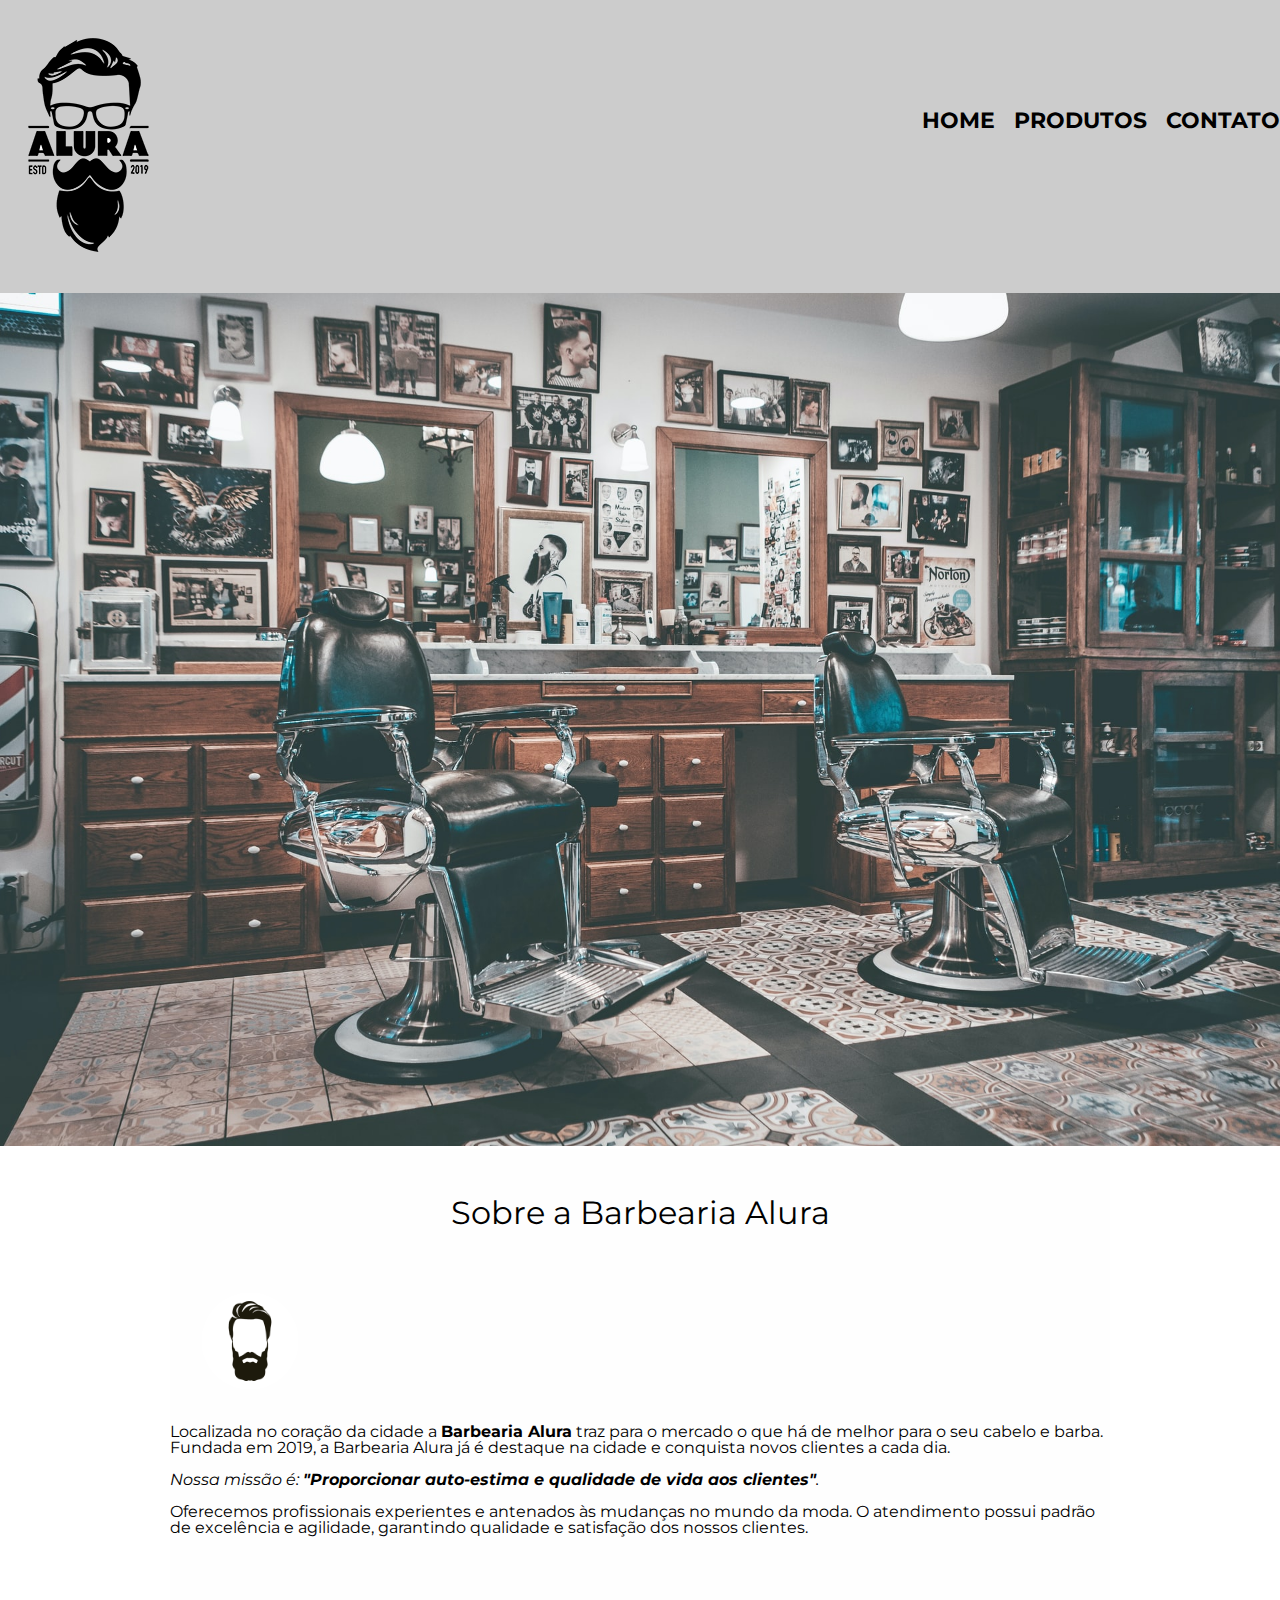
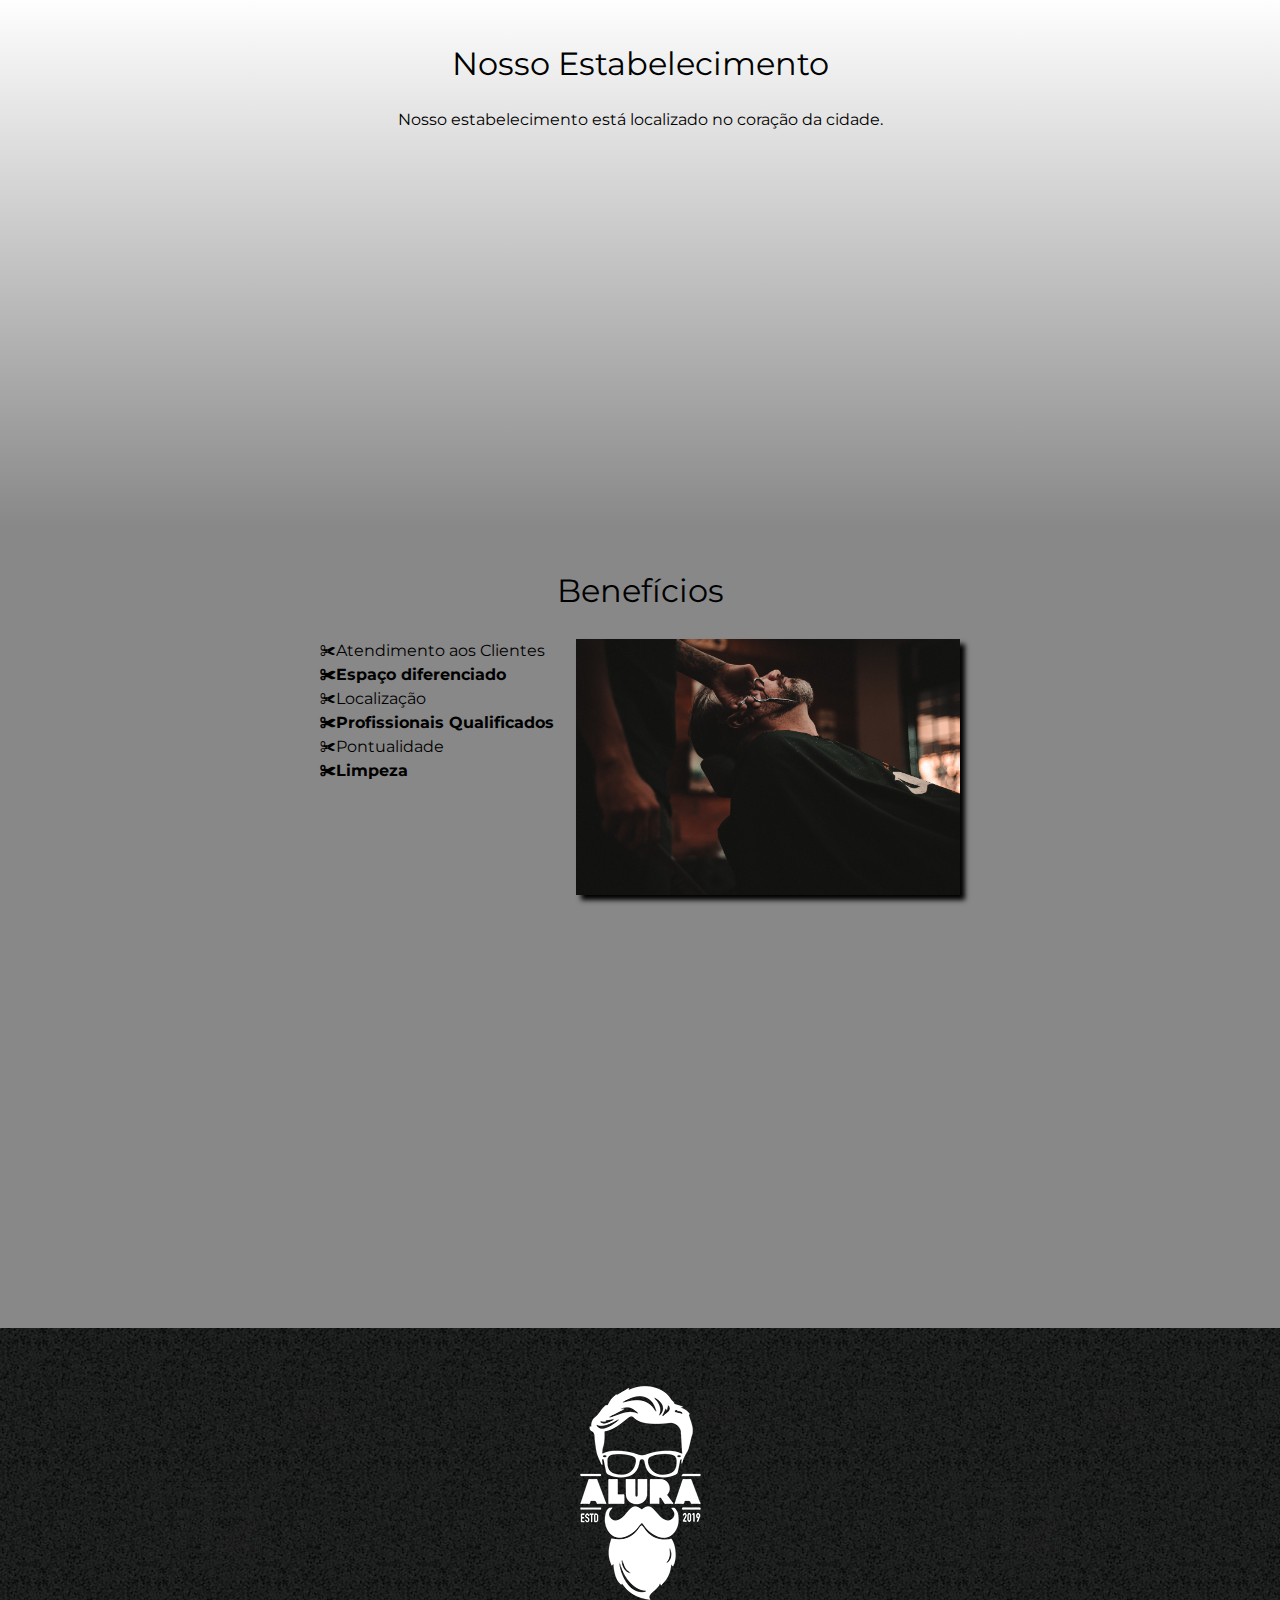
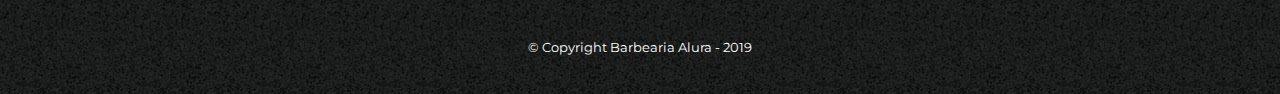
<file: index.html>
<!DOCTYPE html>
<html lang="pt-br">
   <head>
       <meta charset="UTF-8"/>
       <meta name="viewport" content="width=device-width, initial-scale=1.0"/>
       <title>Barbearia Alura</title>
       <link rel="stylesheet" type="text/css" href="assets/css/reset.css">
       <link rel="stylesheet" type="text/css" href="assets/css/style.css"/>
       <link href="https://fonts.googleapis.com/css?family=Montserrat&display=swap" rel="stylesheet">
   </head>

   <body>
       <header>
           <div class="container">
               <h1><img src="assets/images/logo.png" alt="Logo da Barbearia"></h1>
               <nav>
                   <ul>
                       <li><a href="index.html">Home</a></li>
                       <li><a href="produtos.html">Produtos</a></li>
                       <li><a href="contato.html">Contato</a></li>
                   </ul>
               </nav>
           </div>
       </header>
       <img class="banner" src="assets/images/banner.jpg" alt="A Barbearia"/>
       <main>
           <section class="principal">
               <h2 class="titulo-principal">Sobre a Barbearia Alura</h2>

               <img src="assets/images/corteebarba.png" class="utensilios" alt="Utensílios de um barbeiro">
       
               <p>Localizada no coração da cidade a <strong>Barbearia Alura</strong> traz
               para o mercado o que há de melhor para o seu cabelo e barba. Fundada em 2019,
               a Barbearia Alura já é destaque na cidade e conquista novos clientes a cada dia.</p>

               <p><em>Nossa missão é: <strong>"Proporcionar auto-estima e qualidade de
               vida aos clientes"</strong>.</em></p>

               <p>Oferecemos profissionais experientes e antenados às mudanças no mundo da moda. O
               atendimento possui padrão de excelência e agilidade, garantindo qualidade e satisfação
               dos nossos clientes.</p>
           </section>

           <section class="mapa">
               <h3 class="titulo-principal">Nosso Estabelecimento</h3>
               <p>Nosso estabelecimento está localizado no coração da cidade.</p>

               <div class="mapa-conteudo">
                   <iframe src="https://www.google.com/maps/embed?pb=!1m18!1m12!1m3!1d3656
                   .448598130898!2d-46.634653385383224!3d-23.588239368469686!2m3!1f0!2f0!3f0!
                   3m2!1i1024!2i768!4f13.1!3m3!1m2!1s0x94ce5a2b2ed7f3a1%3A0xab35da2f5ca62674!
                   2sCaelum%20-%20Escola%20de%20Tecnologia!5e0!3m2!1spt-BR!2sbr!4v15813835875
                   78!5m2!1spt-BR!2sbr" width="100%" height="300" frameborder="0" style="border:0;"
                   allowfullscreen=""></iframe>
               </div>

           </section>

           <section class="beneficios">
               <h3 class="titulo-principal">Benefícios</h3>
               <div class="conteudo-beneficios">
                   <ul class="lista-beneficios">
                       <li class="itens">Atendimento aos Clientes</li>
                       <li class="itens">Espaço diferenciado</li>
                       <li class="itens">Localização</li>
                       <li class="itens">Profissionais Qualificados</li>
                       <li class="itens">Pontualidade</li>
                       <li class="itens">Limpeza</li>
                   </ul><img src="assets/images/beneficios.jpg" class="imagem-beneficios">
               </div>

               <div class="video">
                   <iframe width="100%" height="315" src="https://www.youtube.com/embed/wcVVXUV0YUY"
                   frameborder="0" allow="accelerometer; autoplay; encrypted-media;
                   gyroscope;picture-in-picture" allowfullscreen></iframe>
               </div>
           </section>
       </main>
       <footer>
           <img src="assets/images/logo-branco.png" alt="Logo da Barbearia">
           <p class="copyright">&copy; Copyright Barbearia Alura - 2019</p>
       </footer>
   </body>
</html>
</file>
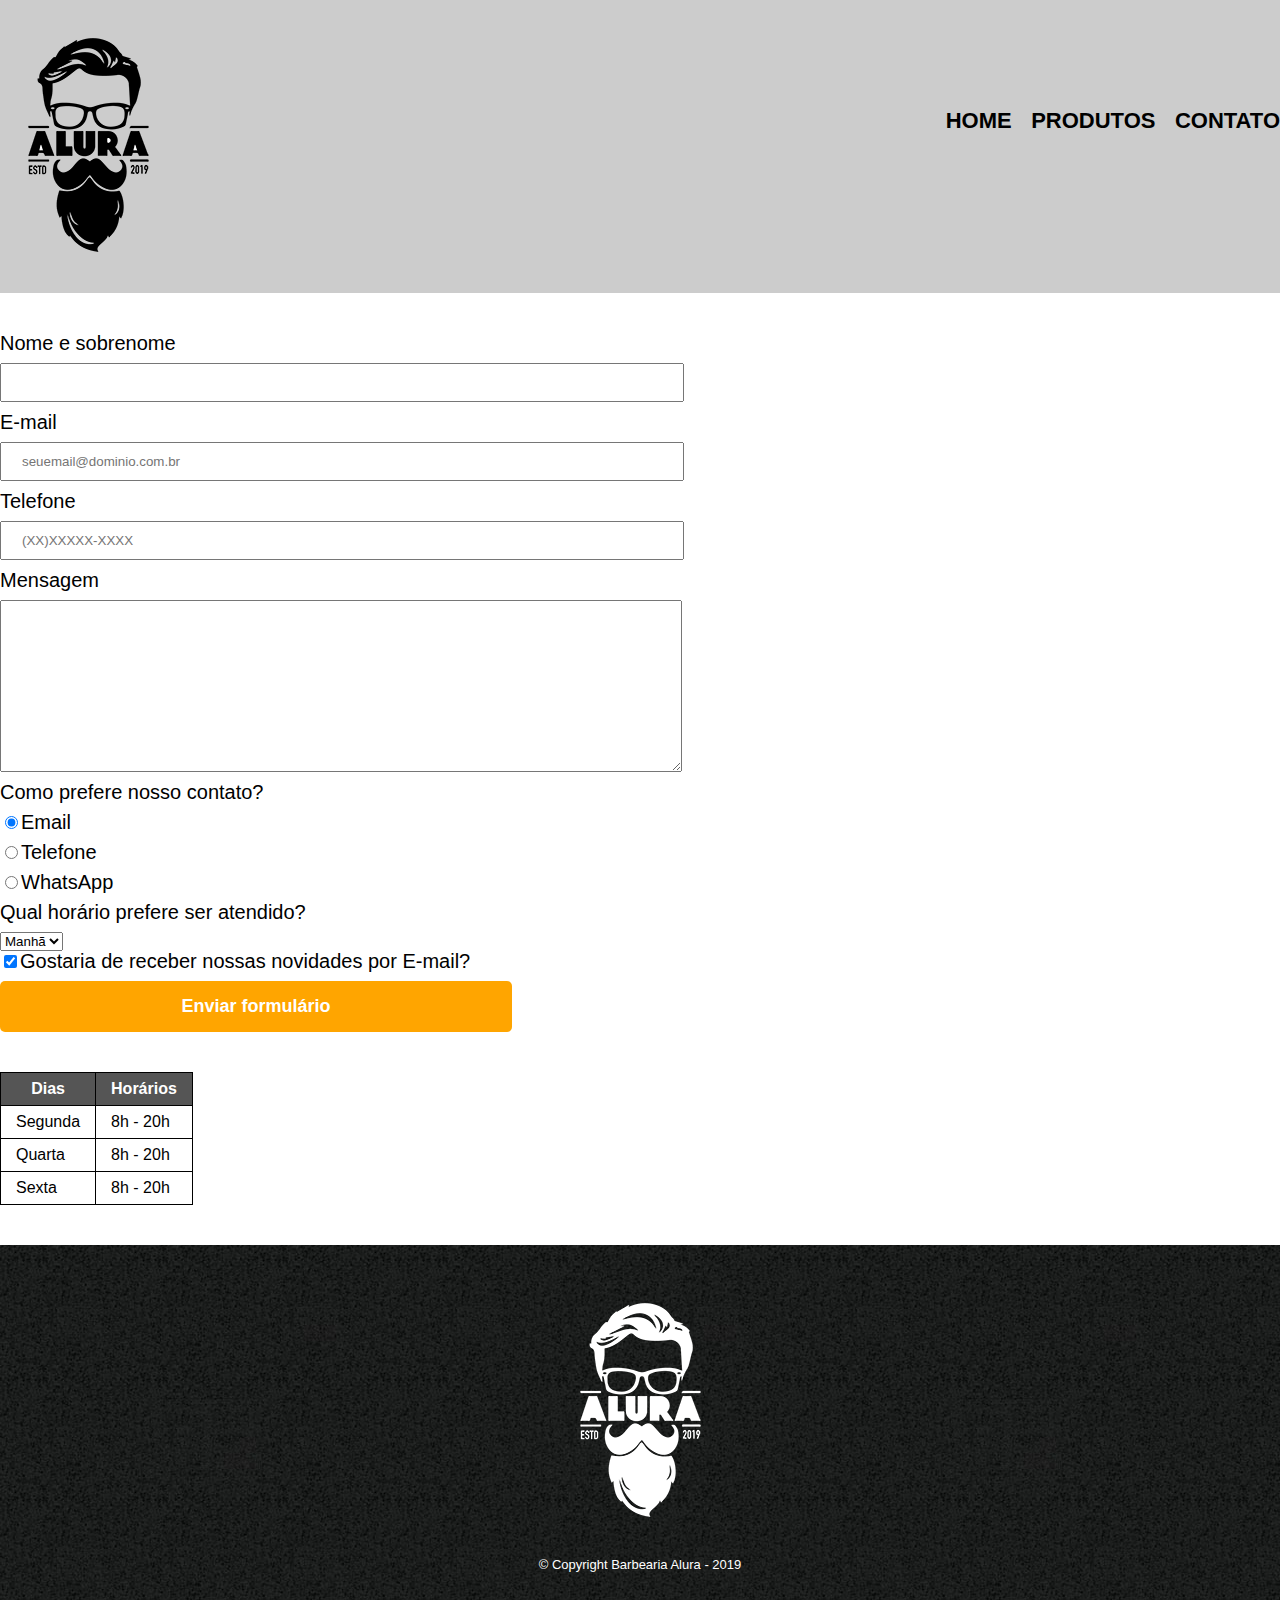
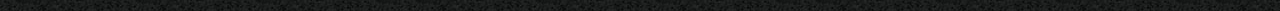
<file: contato.html>
<!DOCTYPE html>
<html lang="pt-br">
<head>
    <meta charset="UTF-8">
    <meta name="viewport" content="width=device-width, initial-scale=1.0">
    <link rel="stylesheet" type="text/css" href="assets/css/reset.css"/>
    <link rel="stylesheet" type="text/css" href="assets/css/style.css"/>
    <title>Contato</title>
</head>
<body>
    <header>
        <div class="container">
            <h1><img src="assets/images/logo.png" alt="Logo da Barbearia"></h1>
            <nav>
                <ul>
                    <li><a href="index.html">Home</a></li>
                    <li><a href="produtos.html">Produtos</a></li>
                    <li><a href="contato.html">Contato</a></li>
                </ul>
            </nav>
        </div>
    </header>
    <main class="formulario">
        <form method="POST">
            <label for="nomesobrenome">Nome e sobrenome</label>
            <input type="text" id="nomesobrenome" class="input-padrao" required/>

            <label for="email">E-mail</label>
            <input type="email" id="email" class="input-padrao" required placeholder="seuemail@dominio.com.br"/>

            <label for="telefone">Telefone</label>
            <input type="tel" id="telefone" class="input-padrao" required placeholder="(XX)XXXXX-XXXX"/>

            <label for="mensagem">Mensagem</label>
            <textarea id="mensagem" cols="30" rows="10" class="input-padrao" required></textarea>

            <fieldset>
                <legend>Como prefere nosso contato?</legend>
                <label for="radio-email">
                <input type="radio" name="contato" value="email" id="radio-email" checked/>Email</label>
                

                <label for="radio-telefone">
                <input type="radio" name="contato" value="telefone" id="radio-telefone"/>Telefone</label>
                

                <label for="radio-whatsapp">
                <input type="radio" name="contato" value="whatsapp" id="radio-whatsapp"/>WhatsApp</label>
            </fieldset>

            <fieldset>
                <legend>Qual horário prefere ser atendido?</legend>
                <select>
                    <option>Manhã</option>
                    <option>Tarde</option>
                    <option>Noite</option>
                </select>
            </fieldset>

            <label for="" class="checkbox"><input type="checkbox" checked>Gostaria de receber nossas novidades por E-mail?</label>

            <input type="submit" value="Enviar formulário" class="enviar"/>

        </form>
        <table>
            <thead>
                <tr>
                    <th>Dias</th>
                    <th>Horários</th>
                </tr>
            </thead>
            <tbody>
                <tr>
                    <td>Segunda</td>
                    <td>8h - 20h</td>
                </tr>
                <tr>
                    <td>Quarta</td>
                    <td>8h - 20h</td>
                </tr>
                <tr>
                    <td>Sexta</td>
                    <td>8h - 20h</td>
                </tr>
            </tbody>
        </table>
    </main>
    <footer>
        <img src="assets/images/logo-branco.png" alt="Logo da Barbearia">
        <p class="copyright">&copy; Copyright Barbearia Alura - 2019</p>
    </footer>
</body>
</html>
</file>
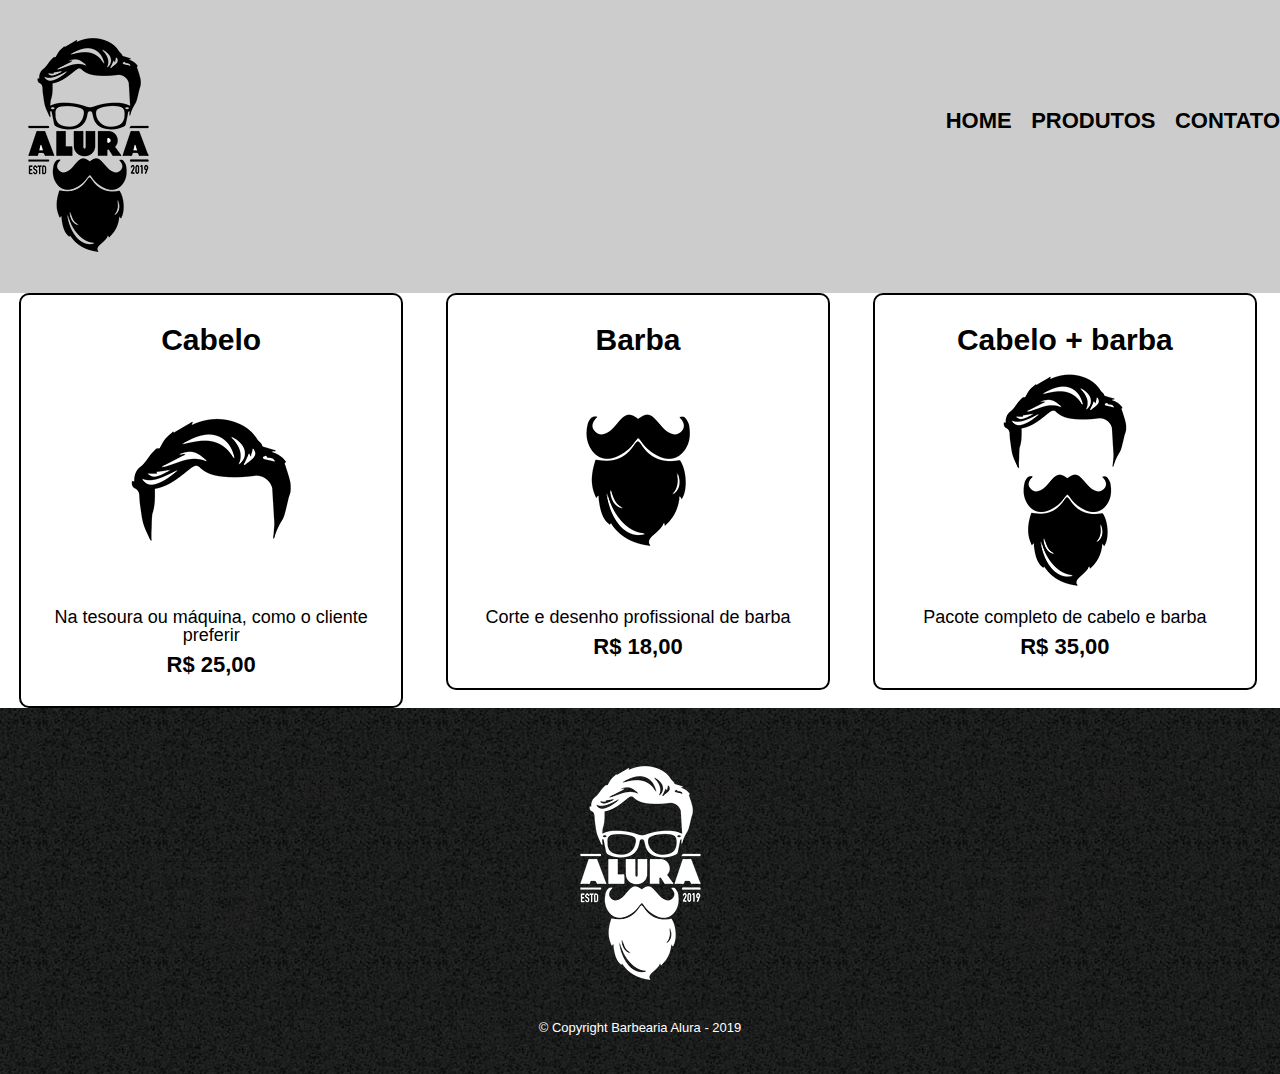
<file: produtos.html>
<!DOCTYPE html>
<html lang="pt-br">
<head>
    <meta charset="UTF-8">
    <meta name="viewport" content="width=device-width, initial-scale=1.0">
    <title>Produtos</title>
    <link rel="stylesheet" type="text/css" href="assets/css/reset.css"/>
    <link rel="stylesheet" type="text/css" href="assets/css/style.css"/>
</head>
<body>
    <header>
        <div class="container">
            <h1><img src="assets/images/logo.png" alt="Logo da Barbearia"></h1>
            <nav>
                <ul>
                    <li><a href="index.html">Home</a></li>
                    <li><a href="produtos.html">Produtos</a></li>
                    <li><a href="contato.html">Contato</a></li>
                </ul>
            </nav>
        </div>
    </header>
    <main>
        <ul class="produtos">
            <li><h2>Cabelo</h2>
                <img src="assets/images/cabelo.jpg" alt="Cabelo"/>
                <p class="produto-descricao">Na tesoura ou máquina, como o cliente preferir</p>
                <p class="produto-preco">R$ 25,00</p>
            </li>
            <li><h2>Barba</h2>
                <img src="assets/images/barba.jpg" alt="Barba"/>
                <p class="produto-descricao">Corte e desenho profissional de barba</p>
                <p class="produto-preco">R$ 18,00</p>
            </li>
            <li><h2>Cabelo + barba</h2>
                <img src="assets/images/cabelo+barba.jpg" alt="Cabelo mais barba">
                <p class="produto-descricao">Pacote completo de cabelo e barba</p>
                <p class="produto-preco">R$ 35,00</p>
            </li>
        </ul>
    </main>
    <footer>
        <img src="assets/images/logo-branco.png" alt="Logo da Barbearia">
        <p class="copyright">&copy; Copyright Barbearia Alura - 2019</p>
    </footer>
</body>
</html>
</file>
<file: assets/css/style.css>
body{
	font-family: 'Montserrat', sans-serif;
}


header {
	background: #CCCCCC;
	padding: 20px 0;
}

.caixa {
	position: relative;
	width: 940px;
	margin: 0 auto;
}

nav {
	position: absolute;
	top: 110px;
	right: 0;
}

nav li {
	display: inline;
	margin: 0 0 0 15px;
}

nav a {
	text-transform: uppercase;
	color: #000000;
	font-weight: bold;
	font-size: 22px;
	text-decoration: none;
}

nav a:hover {
	color: #C78C19;
	text-decoration: underline;
	text-decoration: none;
}

.utensilios{
	width: 100px;
	margin: 20px;
	padding: 10px 10px;
}
	

.produtos li {
	display:inline-block;
	text-align: center;
	width: 30%;
	vertical-align: top;
	margin: 0 1.5%;
	padding:30px 20px;
	box-sizing: border-box;
	border: 2px solid #000000;
	border-radius: 10px;
	
}

.produtos li:hover {
	border-color:#C78C19;
}

.produtos li:active {
	border-color: green;
}

.produtos li:hover h2{
	font-size: 34px;
}

.produtos h2{
	font-size: 30px;
	font-weight: bold;
}

.produto-descricao{
	font-size: 18px;
}

.produto-preco {
	font-size: 22px;
	font-weight: bold;
	margin-top: 10px;
}

footer {
	text-align: center;
	background :url(/assets/images/BG.jpeg);
	padding: 40px 0;
}

.copyright {
	color: white;
	font-size: 13px;
	margin : 20px 0 0;

}
form {
	margin: 40px 0;
}

form label,form legend {
	display :block;
	font-size: 20px;
	margin: 0 0 10px;
}

.input-padrao {
	display:block;
	margin: 0 0 10px;
	padding : 10px 20px;
	width : 50%
}

.checkbox{
	margin: 20px px;
}
.enviar{
	width: 40%;
	padding: 15px 0;
	background: orange;
	color: white;
	font-weight: bold;
	font-size: 18px;
	border: none;
	border-radius: 5px;
	transition: 1s all;
	cursor: pointer;
}
.enviar:hover {
	background:darkorange;
	transform: scale(1.2);
}

table{																							
										
	margin: 20px 0 40px;
}

thead {
	background: #555555;
	color: white;
	font-weight: bold;
}

td,th{
	border: 1px solid #000000;
	padding: 8px 15px;

}

/* Pagina Inicial */
.banner {
	width:100%;
}

.titulo-principal {
	text-align: center;
	font-size: 2em;
	margin: 0 0 1em;
	clear: left;
}

.principal{
	padding : 3em 0;
	background:#FEFEFE;
	width : 940px;
	margin : 0 auto;
}

.principal p {
	margin: 0 0 1em;
}

.principal strong {
	font-weight: bold;
}

.principal em {
	font-style: italic;
}

.cabeloebarba{
	width: 150px;
	float: left;
	margin: 0px 10px 20px 10px;
}

.mapa{
	padding: 3em 0;
	background :linear-gradient(#FEFEFE, #888888)
}
.mapa-conteudo{
	width : 940px;
	margin : 0 auto
}

.mapa p {
	margin: 0 0 3em;
	text-align: center;
}

.beneficios {
	padding: 3em 0;
	background: #888888;
}

.conteudo-beneficios{
	width:640px;
	margin: 0 auto;
}
.lista-beneficios{
	width:40%;
	display: inline-block;
	vertical-align:top;
}

.itens{
	line-height: 1.5;
}
.itens:nth-child(2n){
	font-weight: bold;
}

.itens:before{
	content: "✀" ;
}

.imagem-beneficios {
	width: 60%;
	opacity: 1;
	transition: 400ms;
	box-shadow: 5px 5px 5px #000000;
}

.imagem-beneficios:hover{
	opacity: 0.3;
}


.video{
	width: 560px;
	margin: 2em auto;
}

@media screen and (max-width:480px){
	.caixa,.principal,.conteudo-beneficios,.mapa-conteudo,.video {
		width: auto;
	}
	h1{
		text-align: center;

	}
	nav{
		position: static;
	}

	.lista-beneficios,.imagem-beneficios{
		width:100%;
	}
}
</file>
